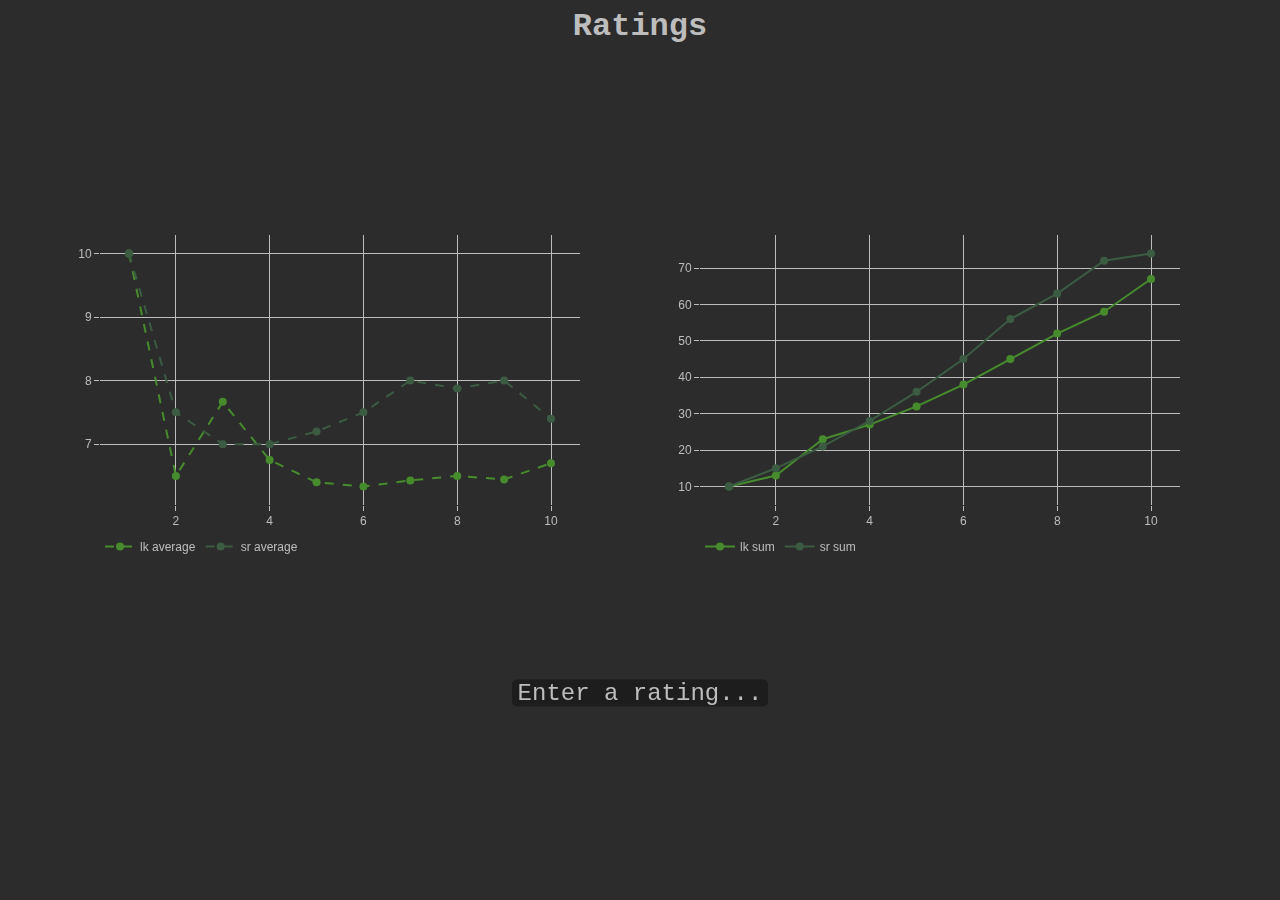
<file: index.html>
<!DOCTYPE html>
<html lang="en">
<head>
    <meta charset="UTF-8">
    <meta name="viewport" content="width=device-width, initial-scale=1.0">
    <title>N Tenths</title>
    <link rel="stylesheet" href="style.css">
</head>
<body>
    <h1>Ratings</h1>
    <div id="fullWrapper">
        <div id="averagePlot" class="plot"></div>
        <div id="sumPlot" class="plot"></div>
    </div>
    <div id="buttonDiv" class="button" onclick="window.location.href='enterRating.html'">Enter a rating...</div>
    <script src="https://cdn.plot.ly/plotly-latest.min.js"></script>
    <script src="./js/graphs.js"></script>
</body>
</file>
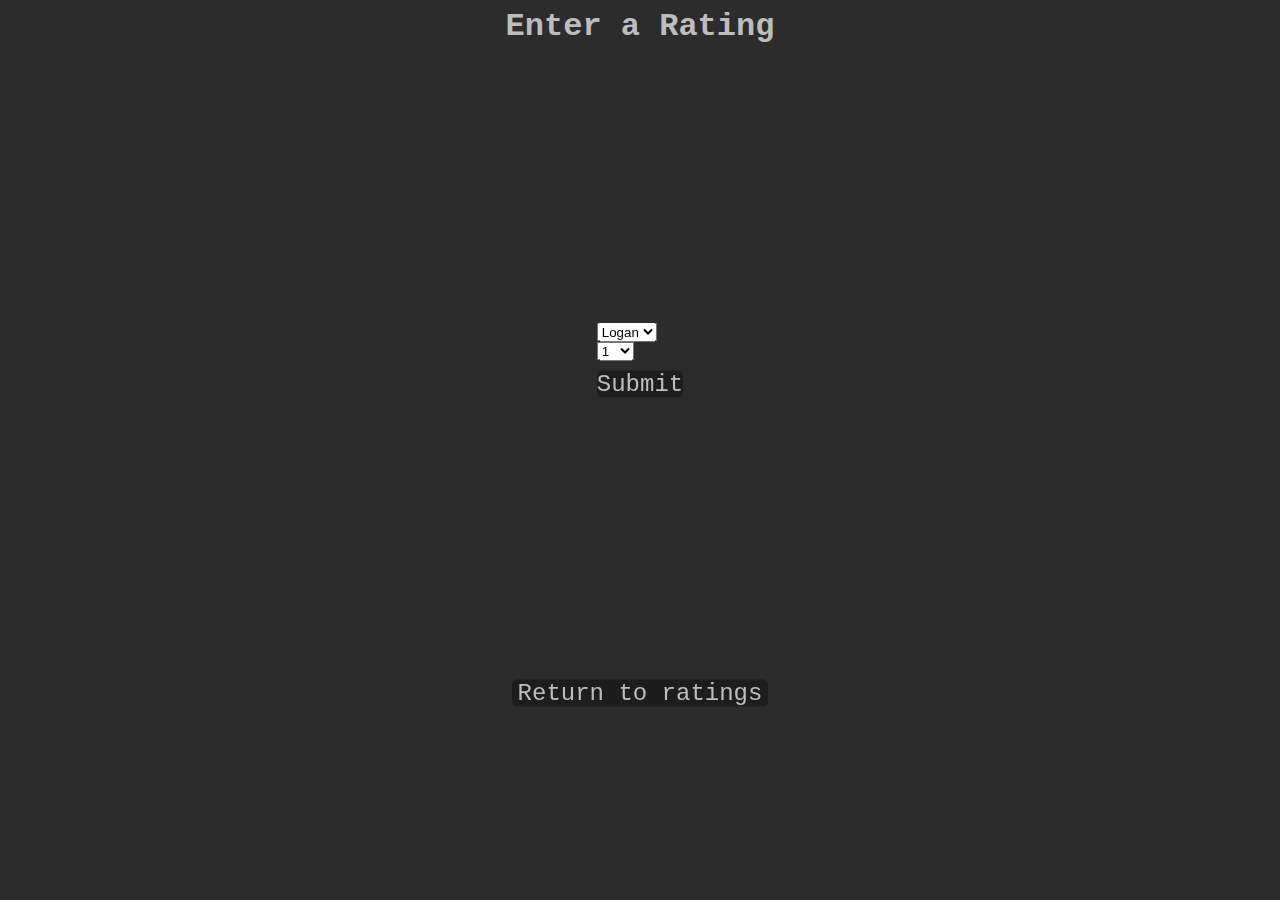
<file: enterRating.html>
<!DOCTYPE html>
<html lang="en">
<head>
    <meta charset="UTF-8">
    <meta name="viewport" content="width=device-width, initial-scale=1.0">
    <title>N Tenths - Enter a Rating</title>
    <link rel="stylesheet" href="style.css">
</head>
<body>
    <h1>Enter a Rating</h1>
    <div id="bigFormWrapper">
        <div id="formWrapper">
            <div id="customSelect">
                <select id="person" name="person">
                    <option value="lk">Logan</option>
                    <option value="sr">Sarah</option>
                </select>
            </div>
            <div id="customSelect">
                <select id="person" name="person">
                    <option value="1">1</option>
                    <option value="2">2</option>
                    <option value="3">3</option>
                    <option value="4">4</option>
                    <option value="5">5</option>
                    <option value="6">6</option>
                    <option value="7">7</option>
                    <option value="8">8</option>
                    <option value="9">9</option>
                    <option value="10">10</option>
                </select>
            </div>
            <div id="submit" class="button">Submit</div>
        </div>
    </div>
    <div id="buttonDiv" class="button" onclick="window.location.href='index.html'">Return to ratings</div>
</body>
</file>
<file: style.css>
body {
    display: block;
    margin: 8px;
    background-color: #2c2c2c;
    font-family: 'Courier New', Courier, monospace;
}

h1 {
    text-align: center;
    margin: 0px;
    margin-bottom: 5px;
    color: #bdbdbd;
}

label {
    color: #bdbdbd;
}

p {
    margin: 0px;
    margin-bottom: 5px;
    color: #bdbdbd;
}

.button {
    cursor: pointer;
    color: #bdbdbd;
    background-color: #1d1d1d;
    text-align: center;
    font-size: x-large;
    border-radius: 5px;
}

#buttonDiv {
    cursor: pointer;
    color: #bdbdbd;
    background-color: #1d1d1d;
    text-align: center;
    font-size: x-large;
    border-radius: 5px;
    width: 20%;
    position: fixed;
    left: 50%;
    bottom: 20%;
    transform: translate(-50%, -50%);
}

#buttonDiv:hover {
    background-color: #1d1d1db7;
}
.button:hover {
    background-color: #1d1d1db7;
}

/* Fix the select garbage later */
/* select {
    display: none;
} */

#submit {
    margin-top: 10px;
    width: 100%
}

#bigFormWrapper {
    display: flex;
    width: 90vw;
    position: fixed;
    top: 40%;
    left: 50%;
    transform: translate(-50%, -50%);
    align-content: center;
    justify-content: center;
}

#formWrapper {
    display: inline-block;
}

#fullWrapper {
    display: inline-block;
    width: 90vw;
    position: fixed;
    top: 40%;
    left: 50%;
    transform: translate(-50%, -50%);
}

#averagePlot {
    float: left;
}

#sumPlot {
    float: right;
}

.plot {
    margin: 20px;
    width: 40vw;
    height: 40vh;
    display: flex;
    justify-content: center;
    align-items: center;
}
</file>
